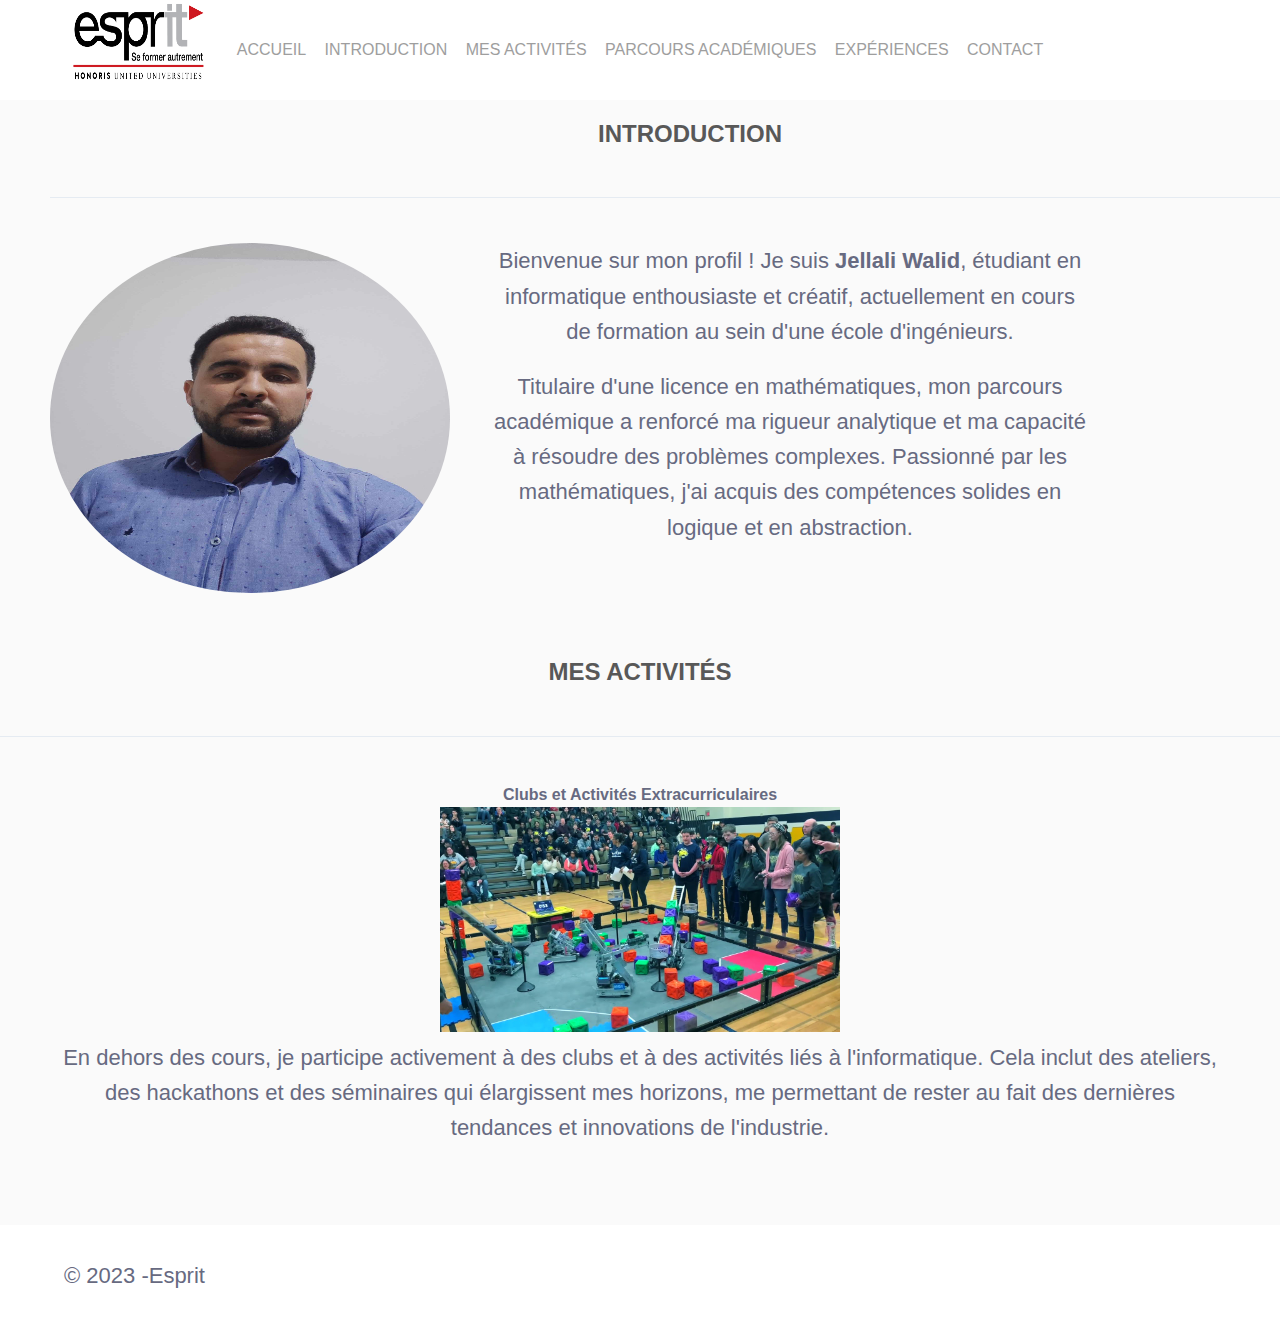
<file: index.html>
<!DOCTYPE html>
<html lang="en">
<head>
	<title>Walid Jellali</title>
	<link rel="stylesheet" href="css/main.css">
	<link rel="stylesheet" href="css/style.css">
</head>
<body>

<!-- SECTION: Splashscreen -->
<div class="splashscreen">
	<div class="preloader">
		<span class="preloader__text">Loading</span>
	</div>
</div>
<!-- END SECTION: Splashscreen -->

<!-- SECTION: Intro -->
<header class="header">
	<!-- SECTION: Navigation -->
	<div id="top" class="navigation">
		<div class="navigation__wrapper wrapper--large">
			<a class="navigation__logo logo" href="index.html">
				<img height="100px" width="150px" alt="logo esprit" src="img/logo.png"/>
			</a>
			<nav class="navigation__container">
				<ul class="navigation__list">
					<li><a href="index.html">Accueil</a></li>

					<li><a href="#intro">introduction</a></li>
					<li><a href="#work">Mes activités</a></li>
					<li><a href="parcours.html">Parcours académiques</a></li>
					<li><a href="portfolio.html">Expériences</a></li>
					<li><a href="contact.html">Contact</a></li>

				</ul>
			</nav>


		</div>
	</div>
	<!-- END SECTION: Navigation -->
</header>
<!-- END SECTION: Intro -->
<main role="main">
	<!-- SECTION: About -->

	<section id="intro" class="intro">
		<div class="section-heading text-center">
			<h2 class="work__heading title">Introduction</h2>
		</div>

		<img src="img/walid.jpg" alt="Walid Jellali" class="profile-image">

		<div class="introduction-text">

			<p class="fa-align-justify">
				Bienvenue sur mon profil ! Je suis <strong>Jellali Walid</strong>, étudiant en informatique enthousiaste et créatif, actuellement en cours de formation au sein d'une école d'ingénieurs.
			</p>
			<p>
				Titulaire d'une licence en mathématiques, mon parcours académique a renforcé ma rigueur analytique et ma capacité à résoudre des problèmes complexes. Passionné par les mathématiques, j'ai acquis des compétences solides en logique et en abstraction.
			</p>


		</div>
	</section>

	<div class="clear"></div>
	<!-- closes introduction -->



	<!-- END SECTION: About -->


	<!-- SECTION: Work -->
	<section id="work" class="work">
		<div class="section-heading text-center">
			<h2 class="work__heading title">Mes activités</h2>
		</div>
		<div class="text-center container">
			<strong>Clubs et Activités Extracurriculaires</strong>
			<div><img width="400px" src="img/club.jpg" alt="mes activités"></div>
			<p>
				En dehors des cours, je participe activement à des clubs et à des activités liés à l'informatique. Cela inclut des ateliers, des hackathons et des séminaires qui élargissent mes horizons, me permettant de rester au fait des dernières tendances et innovations de l'industrie.
			</p>
		</div>

	</section>
	<!-- END SECTION: Work -->

	<!-- END SECTION: Contact -->
</main>
<!-- SECTION: Footer -->
<footer class="footer">
	<div class="footer__wrapper wrapper--large">
		<p class="footer__copyright no-margin">&copy; 2023 -Esprit</p>

	</div>
</footer>
<!-- END SECTION: Footer -->

<script src="https://ajax.googleapis.com/ajax/libs/jquery/2.2.4/jquery.min.js"></script>
<!--<script src="js/functions-min.js"></script>-->
<script src="js/global.js"></script>

</body>
</html>
</file>
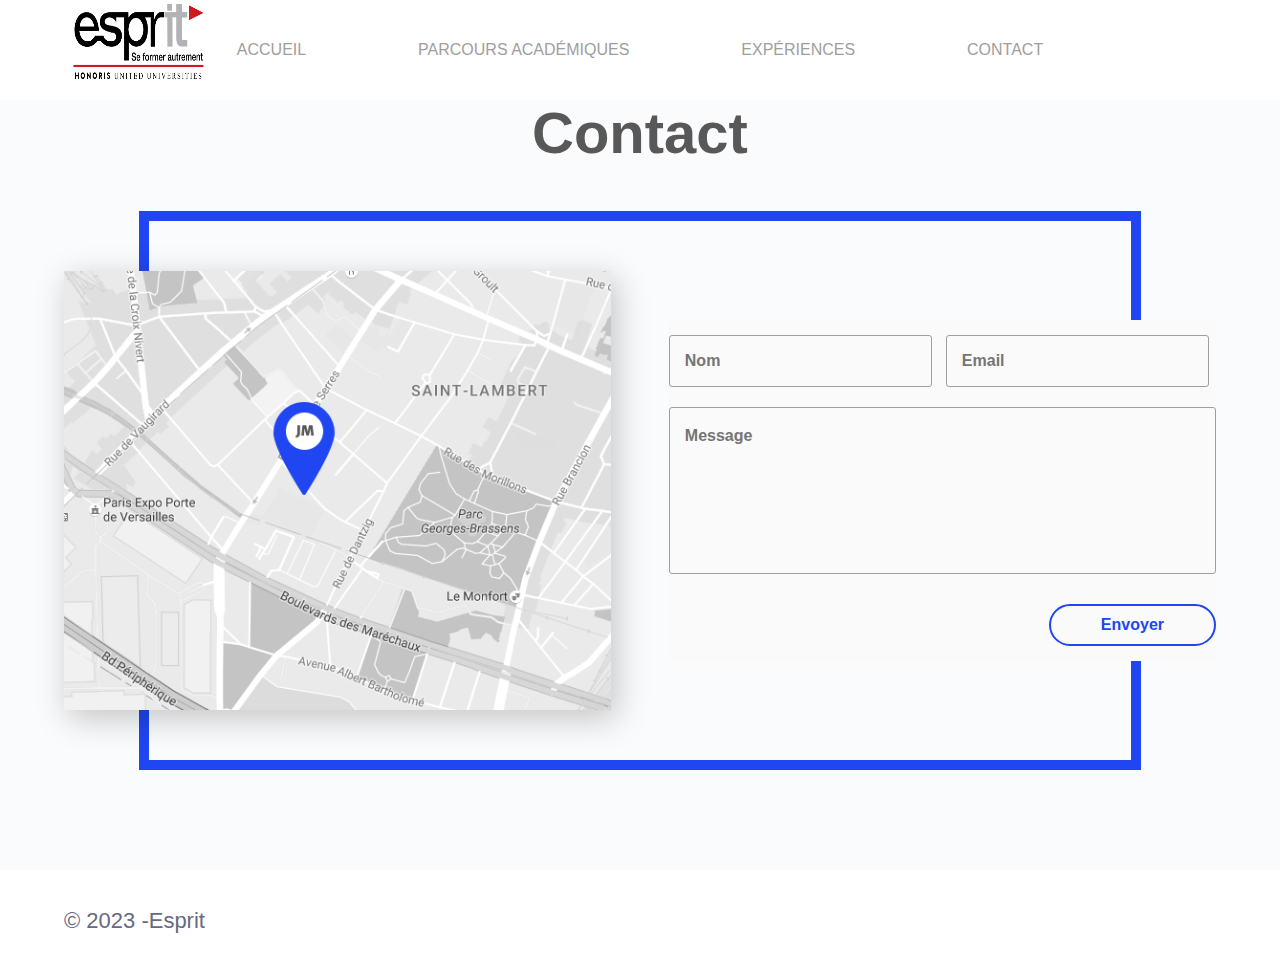
<file: contact.html>
<!DOCTYPE html>
<html lang="en">
<head>
    <title>Personal</title>
    <link rel="stylesheet" href="css/main.css">
    <link rel="stylesheet" href="css/style.css">
</head>
<body>

<!-- SECTION: Splashscreen -->
<div class="splashscreen">
    <div class="preloader">
        <span class="preloader__text">Loading</span>
    </div>
</div>
<!-- END SECTION: Splashscreen -->

<!-- SECTION: Intro -->
<header class="header">
    <!-- SECTION: Navigation -->
    <div id="top" class="navigation">
        <div class="navigation__wrapper wrapper--large">
            <a class="navigation__logo logo" href="index.html">
                <img height="100px" width="150px" alt="logo esprit" src="img/logo.png"/>
            </a>
            <nav class="navigation__container">
                <ul class="navigation__list">
                    <li><a href="index.html">Accueil</a></li>
                    <li><a href="parcours.html">Parcours académiques</a></li>
                    <li><a href="portfolio.html">Expériences</a></li>
                    <li><a href="contact.html">Contact</a></li>
                </ul>
            </nav>


        </div>
    </div>
    <!-- END SECTION: Navigation -->
</header>
<!-- END SECTION: Intro -->
<main role="main">
    <!-- END SECTION: Work -->

    <!-- SECTION: Contact -->
    <section id="contact" class="contact">
        <h2 class="contact__heading title">Contact</h2>
        <div class="contact__wrapper wrapper--large">
            <div class="contact__visual">
                <img src="img/contact-visual.png" >
            </div>
            <!-- Simple form setup: formspree.io -->
            <form class="contact__form" onsubmit="return validateFormContact()">
                <input id="name" class="contact__form-el contact__form-el--name" type="text" placeholder="Nom" spellcheck="false">
                <span id="nameError" class="error"></span>
                <input id="email" class="contact__form-el contact__form-el--email" type="email" placeholder="Email" spellcheck="false">
                <span id="emailError" class="error"></span>
                <textarea id="message" class="contact__form-el contact__form-el--message" placeholder="Message"></textarea>
                <span id="messageError" class="error"></span>
                <input class="contact__form-el contact__form-el--submit" type="submit" value="Envoyer">
            </form>
        </div>
    </section>
    <!-- END SECTION: Contact -->
</main>
<!-- SECTION: Footer -->
<footer class="footer">
    <div class="footer__wrapper wrapper--large">
        <p class="footer__copyright no-margin">&copy; 2023 -Esprit</p>

    </div>
</footer>
<!-- END SECTION: Footer -->

<script src="https://ajax.googleapis.com/ajax/libs/jquery/2.2.4/jquery.min.js"></script>
<!--<script src="js/functions-min.js"></script>-->
<script src="js/global.js"></script>

</body>
</html>
</file>
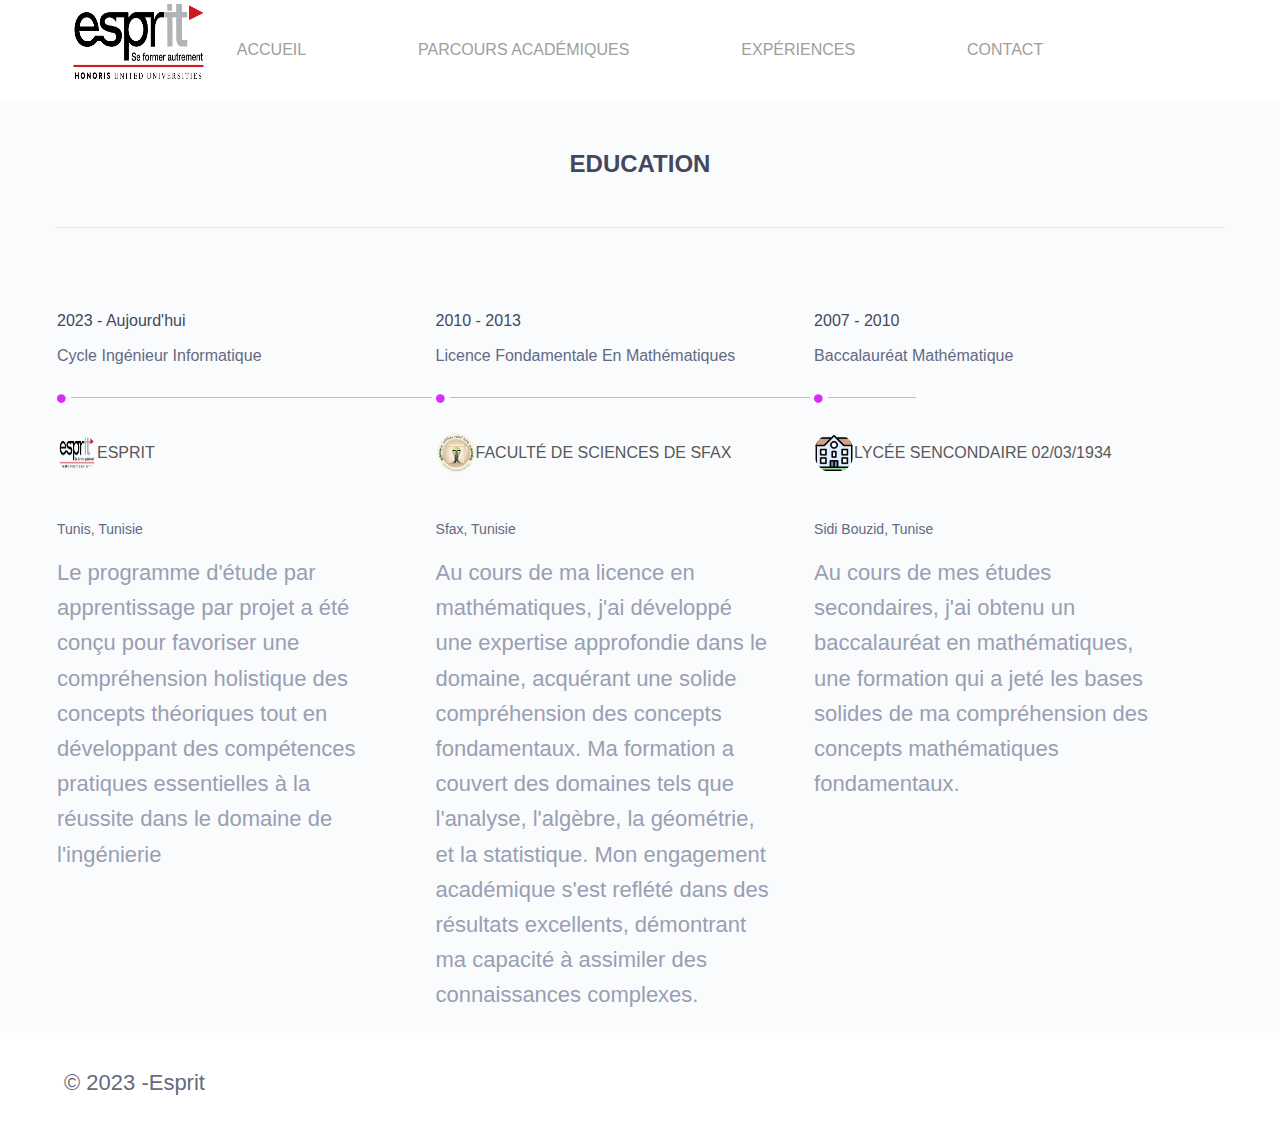
<file: parcours.html>
<!DOCTYPE html>
<html lang="en">
<head>
    <title>Personal</title>
    <link rel="stylesheet" href="css/main.css">
    <link rel="stylesheet" href="css/style.css">
    <link rel="stylesheet" href="css/font-awesome.min.css">
</head>
<body>

<!-- SECTION: Splashscreen -->
<div class="splashscreen">
    <div class="preloader">
        <span class="preloader__text">Loading</span>
    </div>
</div>
<!-- END SECTION: Splashscreen -->

<!-- SECTION: Intro -->
<header class="header">
    <!-- SECTION: Navigation -->
    <div id="top" class="navigation">
        <div class="navigation__wrapper wrapper--large">
            <a class="navigation__logo logo" href="index.html">
                <img height="100px" width="150px" alt="logo esprit" src="img/logo.png"/>
            </a>
            <nav class="navigation__container">
                <ul class="navigation__list">
                    <li><a href="index.html">Accueil</a></li>
                    <li><a href="parcours.html">Parcours académiques</a></li>
                    <li><a href="portfolio.html">Expériences</a></li>
                    <li><a href="contact.html">Contact</a></li>
                </ul>
            </nav>


        </div>
    </div>
    <!-- END SECTION: Navigation -->
</header>
<!-- END SECTION: Intro -->
<main role="main">
    <section id="education" class="education">

        <div class="container">
            <div class="section-heading text-center skill-content">
                <h2>education</h2>
            </div>
            <div class="education-horizontal-timeline">
                <div class="row">

                    <div class="col-sm-4">
                        <div class="single-horizontal-timeline">
                            <div class="experience-time">
                                <h2>2023 - Aujourd'hui</h2>
                                <h3>Cycle ingénieur informatique</h3>
                            </div><!--/.experience-time-->
                            <div class="timeline-horizontal-border">
                                <i class="fa fa-circle" aria-hidden="true"></i>
                                <span class="single-timeline-horizontal"></span>
                            </div>
                            <div class="timeline">
                                <div class="timeline-content">
                                    <h4 class="title title-with-icon">
                                        <img src="img/logo.png" class="ecole-icon"> Esprit
                                    </h4>
                                    <h5>Tunis, Tunisie</h5>
                                    <p class="description">
                                        Le programme d'étude par apprentissage par projet a été conçu pour favoriser une compréhension holistique des concepts théoriques tout en développant des compétences pratiques essentielles à la réussite dans le domaine de l'ingénierie
                                    </p>
                                </div><!--/.timeline-content-->
                            </div><!--/.timeline-->
                        </div>
                    </div>


                    <div class="col-sm-4">
                        <div class="single-horizontal-timeline">
                            <div class="experience-time">
                                <h2>2010 - 2013</h2>
                                <h3>Licence Fondamentale en mathématiques</h3>
                            </div><!--/.experience-time-->
                            <div class="timeline-horizontal-border">
                                <i class="fa fa-circle" aria-hidden="true"></i>
                                <span class="single-timeline-horizontal"></span>
                            </div>
                            <div class="timeline">
                                <div class="timeline-content">
                                    <h4 class="title title-with-icon">
                                        <img src="img/fss.png" class="ecole-icon"> Faculté de sciences de Sfax
                                    </h4>
                                    <h5>Sfax, Tunisie</h5>
                                    <p class="description">
                                        Au cours de ma licence en mathématiques, j'ai développé une expertise approfondie dans le domaine, acquérant une solide compréhension des concepts fondamentaux. Ma formation a couvert des domaines tels que l'analyse, l'algèbre, la géométrie, et la statistique. Mon engagement académique s'est reflété dans des résultats excellents, démontrant ma capacité à assimiler des connaissances complexes.
                                    </p>
                                </div><!--/.timeline-content-->
                            </div><!--/.timeline-->
                        </div>
                    </div>

                    <div class="col-sm-4">
                        <div class="single-horizontal-timeline">
                            <div class="experience-time">
                                <h2>2007 - 2010</h2>
                                <h3>Baccalauréat mathématique</h3>
                            </div><!--/.experience-time-->
                            <div class="timeline-horizontal-border">
                                <i class="fa fa-circle" aria-hidden="true"></i>
                                <span class="single-timeline-horizontal spacial-horizontal-line
									"></span>
                            </div>
                            <div class="timeline">
                                <div class="timeline-content">
                                    <h4 class="title title-with-icon">
                                        <img src="img/lycee.png" class="ecole-icon"> Lycée sencondaire 02/03/1934
                                    </h4>
                                    <h5>Sidi Bouzid, Tunise</h5>
                                    <p class="description">
                                        Au cours de mes études secondaires, j'ai obtenu un baccalauréat en mathématiques, une formation qui a jeté les bases solides de ma compréhension des concepts mathématiques fondamentaux.
                                    </p>
                                </div><!--/.timeline-content-->
                            </div><!--/.timeline-->
                        </div>
                    </div>
                </div>
            </div>
        </div>

    </section><!--/.education-->
    <!--education end -->
</main>
<!-- SECTION: Footer -->
<footer class="footer">
    <div class="footer__wrapper wrapper--large">
        <p class="footer__copyright no-margin">&copy; 2023 -Esprit</p>

    </div>
</footer>
<!-- END SECTION: Footer -->

<script src="https://ajax.googleapis.com/ajax/libs/jquery/2.2.4/jquery.min.js"></script>
<!--<script src="js/functions-min.js"></script>-->
<script src="js/global.js"></script>

</body>
</html>
</file>
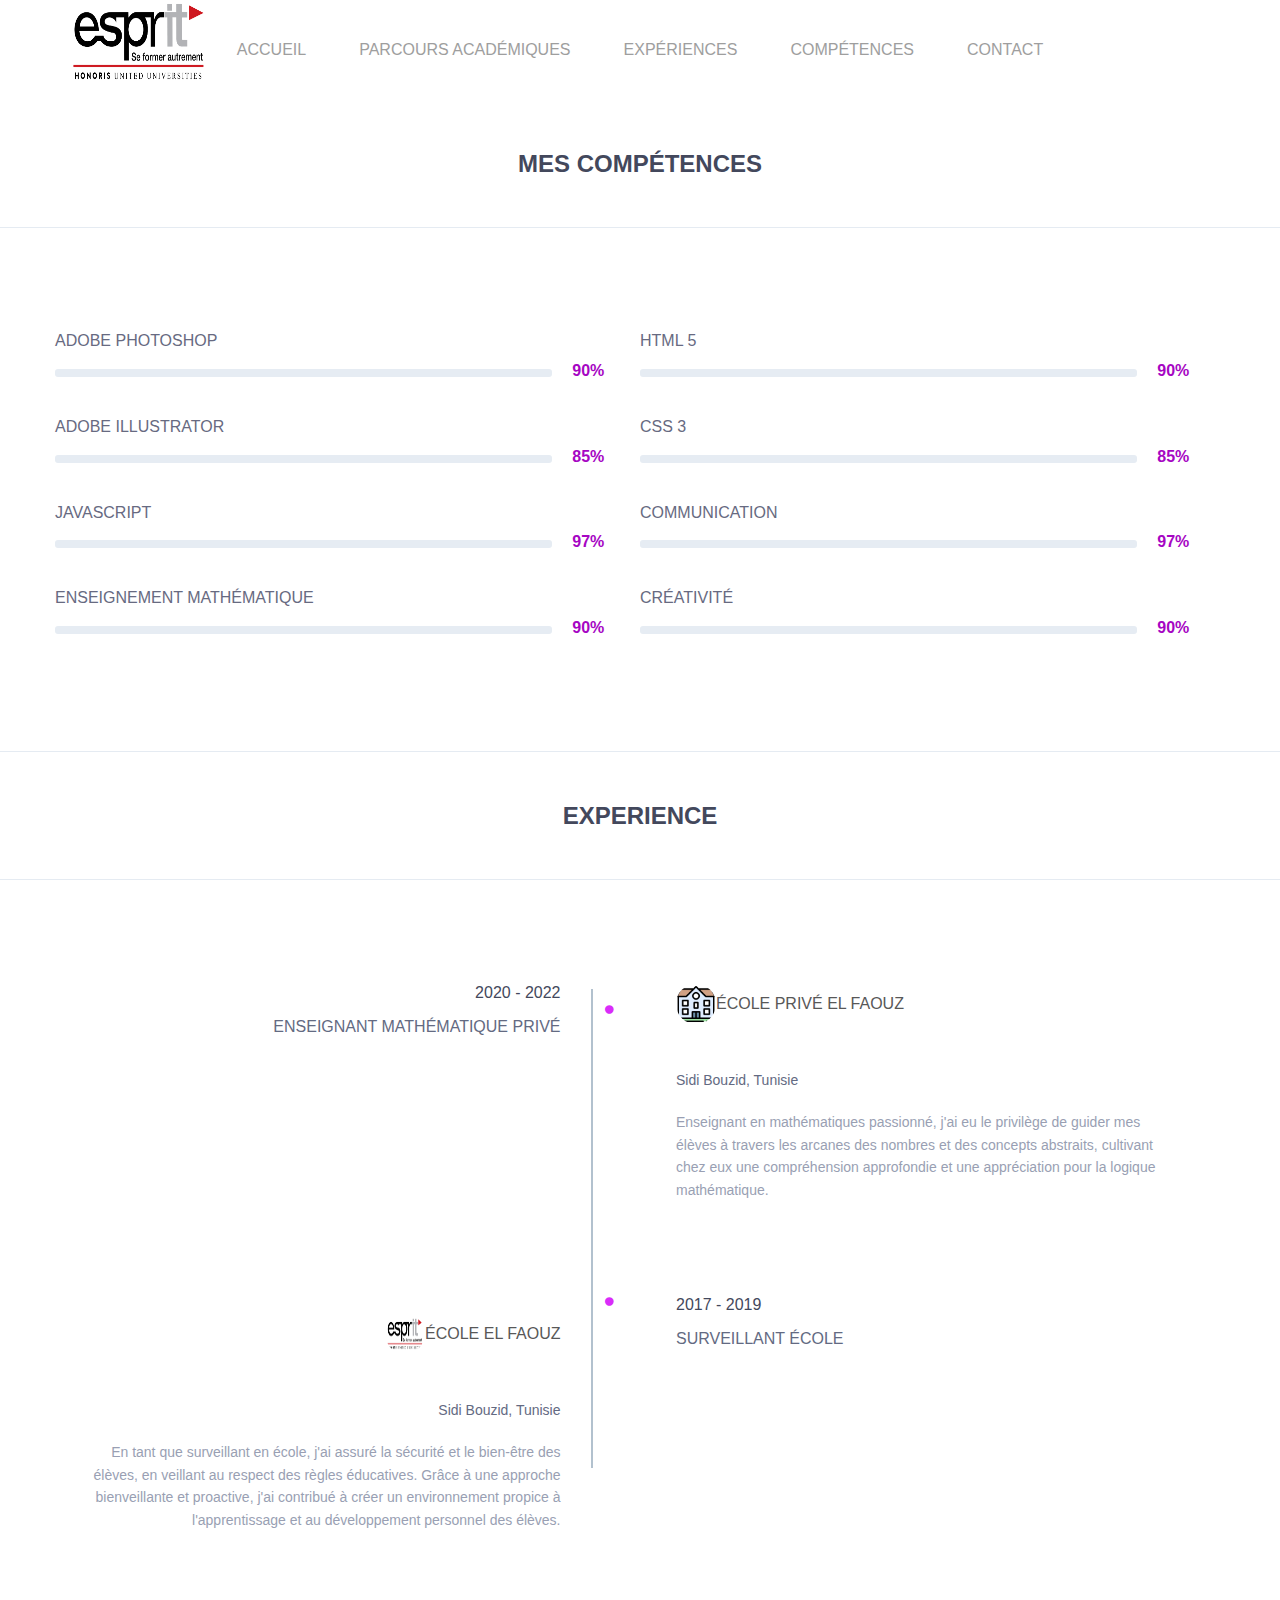
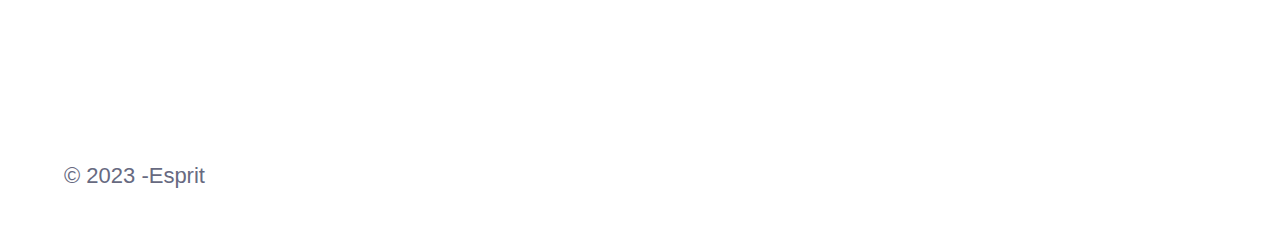
<file: portfolio.html>
<!DOCTYPE html>
<html lang="en">
<head>
    <title>Personal</title>
    <link rel="stylesheet" href="css/main.css">
    <link rel="stylesheet" href="css/style.css">
    <link rel="stylesheet" href="css/font-awesome.min.css">
</head>
<body>

<!-- SECTION: Splashscreen -->
<div class="splashscreen">
    <div class="preloader">
        <span class="preloader__text">Loading</span>
    </div>
</div>
<!-- END SECTION: Splashscreen -->

<!-- SECTION: Intro -->
<header class="header">
    <!-- SECTION: Navigation -->
    <div id="top" class="navigation">
        <div class="navigation__wrapper wrapper--large">
            <a class="navigation__logo logo" href="index.html">
                <img height="100px" width="150px" alt="logo esprit" src="img/logo.png"/>
            </a>
            <nav class="navigation__container">
                <ul class="navigation__list">
                    <li><a href="index.html">Accueil</a></li>
                    <li><a href="parcours.html">Parcours académiques</a></li>
                    <li><a href="#experience">Expériences</a></li>
                    <li><a href="#skills">Compétences</a></li>

                    <li><a href="contact.html">Contact</a></li>
                </ul>
            </nav>


        </div>
    </div>
    <!-- END SECTION: Navigation -->
</header>
<!-- END SECTION: Intro -->
<main role="main">
    <!--skills start -->
    <section id="skills" class="skills">
        <div class="skill-content">
            <div class="section-heading text-center">
                <h2>Mes compétences</h2>
            </div>
            <div class="container">

                <div class="row">
                    <div class="col-md-6">
                        <div class="single-skill-content">
                            <div class="barWrapper">
                                <span class="progressText">adobe photoshop</span>
                                <div class="single-progress-txt">
                                    <div class="progress ">
                                        <div class="progress-bar" role="progressbar" aria-valuenow="90" aria-valuemin="10" aria-valuemax="100" style="">

                                        </div>
                                    </div>
                                    <h3>90%</h3>
                                </div>
                            </div><!-- /.barWrapper -->
                            <div class="barWrapper">
                                <span class="progressText">adobe illustrator</span>
                                <div class="single-progress-txt">
                                    <div class="progress ">
                                        <div class="progress-bar" role="progressbar" aria-valuenow="85" aria-valuemin="10" aria-valuemax="100" style="">

                                        </div>
                                    </div>
                                    <h3>85%</h3>
                                </div>
                            </div><!-- /.barWrapper -->
                            <div class="barWrapper">
                                <span class="progressText">Javascript</span>
                                <div class="single-progress-txt">
                                    <div class="progress ">
                                        <div class="progress-bar" role="progressbar" aria-valuenow="97" aria-valuemin="10" aria-valuemax="100" style="">

                                        </div>
                                    </div>
                                    <h3>97%</h3>
                                </div>
                            </div><!-- /.barWrapper -->
                            <div class="barWrapper">
                                <span class="progressText">Enseignement mathématique</span>
                                <div class="single-progress-txt">
                                    <div class="progress ">
                                        <div class="progress-bar" role="progressbar" aria-valuenow="90" aria-valuemin="10" aria-valuemax="100" style="">

                                        </div>
                                    </div>
                                    <h3>90%</h3>
                                </div>
                            </div><!-- /.barWrapper -->
                        </div>
                    </div>
                    <div class="col-md-6">
                        <div class="single-skill-content">
                            <div class="barWrapper">
                                <span class="progressText">html 5</span>
                                <div class="single-progress-txt">
                                    <div class="progress ">
                                        <div class="progress-bar" role="progressbar" aria-valuenow="90" aria-valuemin="10" aria-valuemax="100" style="">

                                        </div>
                                    </div>
                                    <h3>90%</h3>
                                </div>
                            </div><!-- /.barWrapper -->
                            <div class="barWrapper">
                                <span class="progressText">css 3</span>
                                <div class="single-progress-txt">
                                    <div class="progress ">
                                        <div class="progress-bar" role="progressbar" aria-valuenow="85" aria-valuemin="10" aria-valuemax="100" style="">

                                        </div>
                                    </div>
                                    <h3>85%</h3>
                                </div>
                            </div><!-- /.barWrapper -->
                            <div class="barWrapper">
                                <span class="progressText">communication</span>
                                <div class="single-progress-txt">
                                    <div class="progress ">
                                        <div class="progress-bar" role="progressbar" aria-valuenow="97" aria-valuemin="10" aria-valuemax="100" style="">

                                        </div>
                                    </div>
                                    <h3>97%</h3>
                                </div>
                            </div><!-- /.barWrapper -->
                            <div class="barWrapper">
                                <span class="progressText"> créativité</span>
                                <div class="single-progress-txt">
                                    <div class="progress ">
                                        <div class="progress-bar" role="progressbar" aria-valuenow="90" aria-valuemin="10" aria-valuemax="100" style="">

                                        </div>
                                    </div>
                                    <h3>90%</h3>
                                </div>
                            </div><!-- /.barWrapper -->
                        </div>
                    </div>
                </div><!-- /.row -->
            </div>	<!-- /.container -->
        </div><!-- /.skill-content-->

    </section><!--/.skills-->
    <!--skills end -->

    <!--experience start -->
    <section id="experience" class="experience">
        <div class="section-heading text-center">
            <h2>experience</h2>
        </div>
        <div class="container">
            <div class="experience-content">
                <div class="main-timeline">
                    <ul>
                        <li>
                            <div class="single-timeline-box fix">
                                <div class="row">
                                    <div class="col-md-5">
                                        <div class="experience-time text-right">
                                            <h2>2020 - 2022</h2>
                                            <h3>Enseignant mathématique privé</h3>
                                        </div><!--/.experience-time-->
                                    </div><!--/.col-->
                                    <div class="col-md-offset-1 col-md-5">
                                        <div class="timeline">
                                            <div class="timeline-content">
                                                <h4 class="title title-with-icon">
                                                    <span><i class="fa fa-circle" aria-hidden="true"></i></span>
                                                    <img src="img/lycee.png" class="ecole-icon"> école privé El Faouz
                                                </h4>
                                                <h5>Sidi Bouzid, Tunisie</h5>
                                                <p class="description">
                                                    Enseignant en mathématiques passionné, j'ai eu le privilège de guider mes élèves à travers les arcanes des nombres et des concepts abstraits, cultivant chez eux une compréhension approfondie et une appréciation pour la logique mathématique.
                                                </p>
                                            </div><!--/.timeline-content-->
                                        </div><!--/.timeline-->
                                    </div><!--/.col-->
                                </div>
                            </div><!--/.single-timeline-box-->
                        </li>



                        <li>
                            <div class="single-timeline-box fix">
                                <div class="row">
                                    <div class="col-md-5">
                                        <div class="timeline">
                                            <div class="timeline-content text-right">
                                                <div class="w-100 float-right">
                                                    <h4 class="title title-with-icon float-right">
                                                        <img src="img/logo.png" class="ecole-icon"> école El Faouz
                                                    </h4>
                                                </div>

                                                <h5>Sidi Bouzid, Tunisie</h5>
                                                <p class="description">
                                                    En tant que surveillant en école, j'ai assuré la sécurité et le bien-être des élèves, en veillant au respect des règles éducatives. Grâce à une approche bienveillante et proactive, j'ai contribué à créer un environnement propice à l'apprentissage et au développement personnel des élèves.
                                                </p>
                                            </div><!--/.timeline-content-->
                                        </div><!--/.timeline-->
                                    </div><!--/.col-->
                                    <div class="col-md-offset-1 col-md-5 experience-time-main">
                                        <div class="experience-time">
                                            <h2>
                                                <span><i class="fa fa-circle" aria-hidden="true"></i></span>
                                                2017 - 2019
                                            </h2>
                                            <h3>Surveillant école</h3>
                                        </div><!--/.experience-time-->
                                    </div><!--/.col-->
                                </div>
                            </div><!--/.single-timeline-box-->
                        </li>

                    </ul>
                </div><!--.main-timeline-->
            </div><!--.experience-content-->
        </div>

    </section><!--/.experience-->
    <!--experience end -->
</main>
<!-- SECTION: Footer -->
<footer class="footer">
    <div class="footer__wrapper wrapper--large">
        <p class="footer__copyright no-margin">&copy; 2023 -Esprit</p>

    </div>
</footer>
<!-- END SECTION: Footer -->

<script src="https://ajax.googleapis.com/ajax/libs/jquery/2.2.4/jquery.min.js"></script>
<!--<script src="js/functions-min.js"></script>-->
<script src="js/global.js"></script>

</body>
</html>
</file>
<file: css/style.css>
.navigation__container {
    width: 70%;
}

.intro {
    width: 100%;
    padding: 120px 50px 60px 50px;
    background-color: #fafafa;
    display: inline-block;
}
.work {
    padding-top: 5px;
}



.profile-image {
    max-width: 400px;
    height: 350px;
    width: 400px;
    float: left;
    border-radius: 50%;
}

.ecole-icon {
    width: 40px;
    height: 40px;
    border-radius: 50%;
}

.justify-text {
    justify-content: center;
}


.introduction-text {
    float: left;
    max-width: 600px;
    position: relative;
    margin-left: 40px;
    text-align: center;

}

p {
    font-size: 22px;
}

.h3 {
    text-align: center;
}

.h3 a:active {
    text-decoration: none;
}

/*contact*/
    .contact {
        background: #f9fbfd;
        padding: 100px 0 100px;
    }
.single-contact-box {padding-top: 100px;}
.contact-form  .form-group {
    margin-bottom: 20px;

}
.contact-form .form-control {
    padding: 25px;
    font-size: 14px;
    border: 1px solid #fff;
    border-radius: 0px;
    box-shadow: none;
    outline: 0!important;
    background: #fff;
    color: #636a82;
    resize: none;
}

/*--contct button--*/
.contact-form .single-contact-btn {
    display:flex;
    align-items:center;
    justify-content:center;
    height:50px;
    text-transform:capitalize;
    margin-top: 3px;
    background: #b636ff;
    border: 1px solid #b636ff;
    cursor:pointer;
    box-shadow: 0 5px 20px rgba(0,0,0,.2);
    -webkit-transition: .5s;
    -moz-transition:.5s;
    -ms-transition:.5s;
    -o-transition:.5s;
    transition: .5s;
}
.contact-form .single-contact-btn .contact-btn ,
.contact-form .single-contact-btn .contact-btn:focus {
    margin-top:0px;
    outline: 0 !important;
    border:0;
    color: #fff;
    border-radius: 0px;
    font-size:14px;
    -webkit-transition: .5s;
    -moz-transition:.5s;
    -ms-transition:.5s;
    -o-transition:.5s;
    transition: .5s;

}
.single-contact-btn:hover{
    background: #9f00ff;
    border: 1px solid #9f00ff;
    box-shadow: 0 5px 20px rgba(0,0,0,.2);
}

/*--contct button--*/

/* contact-adress */
.contact-add-head h3 {
    font-size:  24px;
    color:  #3c4258;
}
.contact-add-head p {
    font-size:  16px;
    text-transform: capitalize;
    color:  #636a82;
    font-weight:  300;
    margin-top:  6px;
}
/* contact-adress */

/*.contact-add-info */
.contact-add-info { margin: 42px 0 52px;}
.single-contact-add-info h3 {
    color:  #636a82;
    font-weight:  500;
}
.single-contact-add-info p {
    color:  #999fb3;
    font-size:  16px;
    margin-top:  18px;
}
.single-contact-add-info {
    margin-bottom:  26px;
}
/*.contact-add-info */



/*-------------------------------------
        5.  Education
--------------------------------------*/

.education {
    background:  #f9fbfd;

}
.education-horizontal-timeline {
    /*padding: 80px 0;*/
}

/*.education-horizontal-timeline*/
.education-horizontal-timeline .col-sm-4 {padding:0 2px;}

.single-horizontal-timeline .experience-time h3{text-transform: capitalize;}
.single-horizontal-timeline .experience-time h3 span{text-transform:lowercase;}
.single-horizontal-timeline .timeline-content h5 {margin: 15px 0;}
.single-horizontal-timeline p {color: #999fb3;max-width: 335px;}

/*.timeline-horizontal-border*/
.timeline-horizontal-border {
    display:  flex;
    align-items: center;
    padding: 26px 0 30px;
}
.timeline-horizontal-border i {
    font-size:  10px;
    color: #d92cf9;
    margin-right:  5px;
}
span.single-timeline-horizontal {
    display:  inline-block;
    background: #b2c1ce;
    height:  1px;
    width: 380px;
}
span.single-timeline-horizontal.spacial-horizontal-line {width: 88px;}
/*.timeline-horizontal-border*/

/*.education-horizontal-timeline*/

/*-------------------------------------
        7. Experience
-------------------------------------*/
.experience {
    padding: 50px 0 100px;
    border-top: 1px solid #e5ebf2;
}
.experience-content {padding-top: 100px;}
.single-timeline-box {margin-bottom: 75px;}

/*experience-time*/
.experience-time {
    position: relative;
}
.experience-time h2 {
    font-weight: 400;
}
.experience-time h3 {
    font-size: 16px;
    font-weight: 300;
    color: #636a82;
    margin-top: 14px;
    text-transform: uppercase;
}
/*experience-time*/

/*main-timeline*/
.main-timeline{
    position: relative;
}
.main-timeline:before{
    content: "";
    width: 2px;
    height: 84%;
    background: #b2c1ce;
    position: absolute;
    top: 1.5%;
    left: 45.8%;
    z-index: -1;
}
.main-timeline .timeline{
    position: relative;
}

.timeline-content span>i, .experience-time span>i {
    color: #d92cf9;
    position: absolute;
    font-size: 10px;
    left: -14.5%;
    z-index: 1;
}
.timeline-content h4.title {
    font-size: 16px;
    font-weight: 400;
    text-align: center;
    text-transform: uppercase;
}

.title-with-icon {
    display: flex;
    align-items: center;
}

.float-right {
    float: right;
}

.w-100 {
    width: 100%;
}

.timeline-content h5 {
    color: #636a82;
    font-size: 14px;
    font-weight: 300;
    margin: 18px 0 20px;
}
.main-timeline .description {
    font-size: 14px;
    color: #999fb3;
}
.main-timeline .timeline-content.right{
    float: right;
    text-align: left;
}
.timeline-single-before:before {
    content: '';
    top: 57px;
    left: -3px;
    position: absolute;
    width: 100%;
    height:400px;
    border-left:15px solid #fff;
}

.experience-time-responsive{display: none;}
body {
    font-family: 'Poppins', sans-serif;
    font-size: 16px;
    color: #676a81;
    background: #fff;
    max-width: 1920px;
    margin: 0 auto;
    overflow-x: hidden;
}
.container {
    padding-right: 15px;
    padding-left: 15px;
    margin-right: auto;
    margin-left: auto;
    width: 1170px;
}

.col-sm-4 {
    width: 33%;
}
.row {
    display: inline-flex;
    width: inherit;
}
.section-heading h2 {
    font-size: 24px;
    font-weight: 600;
    text-transform: uppercase;
    padding-bottom: 50px;
    border-bottom: 1px solid #e5ebf2;
}
.text-center {
    text-align: center;
}
h1,h2,h3,h4,h5,h6 {
    margin: 0;
    color:#43485c;
    font-size: 16px;
    font-family: 'Poppins', sans-serif;
    text-transform: capitalize;
}
.text-right {
    text-align: right;
}
.col-md-6 {
    width: 50%;
}
.experience .col-md-5 {
    width: 41.66666667%;
    position: relative;
    min-height: 1px;
    /*padding-right: 15px;*/
    padding-left: 18px;
}
.col-md-offset-1 {
    margin-left: 8.33333333%;
}
.navigation {
    position: fixed;
    background: #ffffff;
}

/*-------------------------------------
        7.  Skills
--------------------------------------*/
.skills {

}
.skill-content{margin: auto; padding: 150px 0 80px;}
.single-skill-content{padding-top: 100px;}
.section-heading h2 {
    font-size: 24px;
    font-weight: 600;
    text-transform: uppercase;
    padding-bottom: 50px;
    border-bottom: 1px solid #e5ebf2;
}
.single-progress-txt {
    display: flex;
}
.single-progress-txt h3 {
    width: 10%;
    color: #a606c3;
    position: relative;
    top: 6px;
    left: 20px;
}
.barWrapper {
    font-weight: 400;
    font-size: 16px;
    text-transform: uppercase;
}
.progress {
    border-radius:3px;
    overflow: visible;
    background: #e6ecf3;
    height:8px;
    margin-top: 15px;
    width: 85%;
    margin-bottom: 37px;
}
.progress-bar {
    background: #b636ff;
    border-radius: 3px;
    -webkit-transition: width 1.5s ease-in-out;
    -ms-transition: width 1.5s ease-in-out;
    -moz-transition: width 1.5s ease-in-out;
    -o-transition: width 1.5s ease-in-out;
    transition: width 1.5s ease-in-out;
}
.tooltip{
    position:relative;
    float:right;
}
.tooltip > .tooltip-inner {
    background-color: transparent;
    padding: 1px 5px;
    color: #b636ff;
    font-weight: 500;
    font-size: 12px;
    border-radius: 0;
}
.popOver + .tooltip > .tooltip-arrow {
    border-left: 6px solid transparent;
    border-right: 6px solid transparent;
    border-top: 6px solid #fff;
    bottom: -1px;
    transform: translateX(-50%);
    margin-left: 0;
}

.error {
    color: red;
}
/*end skills*/
</file>
<file: css/main.css>
/*! normalize.css v3.0.2 | MIT License | git.io/normalize */@import 'https://fonts.googleapis.com/css?family=Allura|Merriweather+Sans:400,700,800';html{font-family:sans-serif;-ms-text-size-adjust:100%;-webkit-text-size-adjust:100%}body{margin:0}article,aside,details,figcaption,figure,footer,header,hgroup,main,menu,nav,section,summary{display:block}audio,canvas,progress,video{display:inline-block;vertical-align:baseline}audio:not([controls]){display:none;height:0}[hidden],template{display:none}a{background-color:transparent}a:active,a:hover{outline:0}abbr[title]{border-bottom:1px dotted}b,strong{font-weight:bold}dfn{font-style:italic}h1{font-size:2em;margin:0.67em 0}mark{background:#ff0;color:#000}small{font-size:80%}sub,sup{font-size:75%;line-height:0;position:relative;vertical-align:baseline}sup{top:-0.5em}sub{bottom:-0.25em}img{border:0}svg:not(:root){overflow:hidden}figure{margin:1em 40px}hr{box-sizing:content-box;height:0}pre{overflow:auto}code,kbd,pre,samp{font-family:monospace, monospace;font-size:1em}button,input,optgroup,select,textarea{color:inherit;font:inherit;margin:0}button{overflow:visible}button,select{text-transform:none}button,html input[type="button"],input[type="reset"],input[type="submit"]{-webkit-appearance:button;cursor:pointer}button[disabled],html input[disabled]{cursor:default}button::-moz-focus-inner,input::-moz-focus-inner{border:0;padding:0}input{line-height:normal}input[type="checkbox"],input[type="radio"]{box-sizing:border-box;padding:0}input[type="number"]::-webkit-inner-spin-button,input[type="number"]::-webkit-outer-spin-button{height:auto}input[type="search"]{-webkit-appearance:textfield;box-sizing:content-box}input[type="search"]::-webkit-search-cancel-button,input[type="search"]::-webkit-search-decoration{-webkit-appearance:none}fieldset{border:1px solid #c0c0c0;margin:0 2px;padding:0.35em 0.625em 0.75em}legend{border:0;padding:0}textarea{overflow:auto}optgroup{font-weight:bold}table{border-collapse:collapse;border-spacing:0}td,th{padding:0}body{background-color:#fff;font-size:14px;line-height:1.6;font-family:"Merriweather Sans",sans-serif;color:#9e9e9e;-webkit-font-smoothing:antialiased;-webkit-text-size-adjust:100%;overflow-x:hidden}.gigantic,.huge,.large,.bigger,.big,h1,h2,h3,h4,h5,h6{color:#222;font-weight:bold}.gigantic{font-size:110px;line-height:1.09;letter-spacing:-2px}.huge,h1{font-size:68px;line-height:1.05;letter-spacing:-1px}.large,h2{font-size:42px;line-height:1.14}.bigger,h3{font-size:26px;line-height:1.38}.big,h4{font-size:22px;line-height:1.38}.small,small{font-size:10px;line-height:1.2}p{margin:0 0 20px 0}em{font-style:italic}strong{font-weight:bold}hr{border:solid #ddd;border-width:1px 0 0;clear:both;margin:10px 0 30px;height:0}::-moz-selection{background:#FFF498}::selection{background:#FFF498}img::-moz-selection{background:transparent}img::selection{background:transparent}body{-webkit-tap-highlight-color:#FFF498}.no-margin{margin:0}.no-padding{padding:0}a{display:inline-block;color:#2046f2;text-decoration:none}ul,ol{margin:0;padding:0;list-style:none}input,textarea{outline:none}.bold{font-weight:700}.italic{font-style:italic}.wrapper,.wrapper--small,.wrapper--large{position:relative;max-width:90%;height:100%;margin:0 auto}.wrapper--small{width:980px}.wrapper--large{width:1170px}.splashscreen{position:fixed;top:0;left:0;display:-webkit-box;display:-webkit-flex;display:-ms-flexbox;display:flex;width:100%;height:100%;-webkit-box-align:center;-webkit-align-items:center;-ms-flex-align:center;align-items:center;-webkit-box-pack:center;-webkit-justify-content:center;-ms-flex-pack:center;justify-content:center;background-color:#fff;z-index:100;-webkit-transition:opacity .4s .4s;transition:opacity .4s .4s}.splashscreen--is-hidden{opacity:0}.splashscreen--is-hidden .preloader{opacity:0}.preloader{position:relative;width:200px;height:150px;-webkit-transition:opacity .4s;transition:opacity .4s}.preloader::before{content:"";position:absolute;top:0;left:0;right:45px;bottom:0;border:10px solid #2046f2;-webkit-animation:fadeInOut 1.6s linear infinite;animation:fadeInOut 1.6s linear infinite}.preloader__text{position:absolute;top:50%;right:0;-webkit-transform:translateY(-50%);transform:translateY(-50%);padding:10px 0;color:#585858;font-size:32px;font-weight:800;background-color:#fff}.logo{color:#585858;font-size:34px;font-weight:800;text-transform:uppercase}.transform-link{font-weight:700}.transform-link::after{content:"";display:block;width:100%;height:1px;background-color:#2046f2;-webkit-transition:-webkit-transform .2s ease-out;transition:-webkit-transform .2s ease-out;transition:transform .2s ease-out;transition:transform .2s ease-out, -webkit-transform .2s ease-out}.transform-link:hover::after{-webkit-transform:translateY(3px) scaleY(3);transform:translateY(3px) scaleY(3)}.button,button,input[type="submit"],input[type="reset"],input[type="button"]{display:inline-block;padding:5px 25px;color:#2046f2;font-weight:700;text-decoration:none;background-color:transparent;border-radius:25px;border:2px solid #2046f2;cursor:pointer;-webkit-transition:.2s all ease-in-out;transition:.2s all ease-in-out}.button:hover,.button:active,.button:focus,button:hover,button:active,button:focus,input[type="submit"]:hover,input[type="submit"]:active,input[type="submit"]:focus,input[type="reset"]:hover,input[type="reset"]:active,input[type="reset"]:focus,input[type="button"]:hover,input[type="button"]:active,input[type="button"]:focus{color:#6882f6;border-color:#6882f6}.blurb--framed{padding:15px 0;background-color:#fafafa}.blurb__heading{margin:0 0 15px 0;color:#585858;font-size:58px;font-weight:800}.blurb__copy{font-weight:700}.blurb__copy--tight{max-width:300px}.title{margin:0 0 45px 0;color:#585858;font-size:58px;font-weight:800;text-align:center}@-webkit-keyframes fadeInOut{0%{opacity:1}50%{opacity:.5}100%{opacity:1}}@keyframes fadeInOut{0%{opacity:1}50%{opacity:.5}100%{opacity:1}}@-webkit-keyframes scrollDown{0%{-webkit-transform:translate(-12px, 0px);transform:translate(-12px, 0px);opacity:0}75%{-webkit-transform:translate(-12px, 45px);transform:translate(-12px, 45px);opacity:1}100%{-webkit-transform:translate(-12px, 45px);transform:translate(-12px, 45px);opacity:0}}@keyframes scrollDown{0%{-webkit-transform:translate(-12px, 0px);transform:translate(-12px, 0px);opacity:0}75%{-webkit-transform:translate(-12px, 45px);transform:translate(-12px, 45px);opacity:1}100%{-webkit-transform:translate(-12px, 45px);transform:translate(-12px, 45px);opacity:0}}@-webkit-keyframes scaleUp{0%{-webkit-transform:scale(.95);transform:scale(.95)}100%{-webkit-transform:scale(1);transform:scale(1)}}@keyframes scaleUp{0%{-webkit-transform:scale(.95);transform:scale(.95)}100%{-webkit-transform:scale(1);transform:scale(1)}}.navigation{position:absolute;width:100%;height:100px;z-index:10}.navigation__wrapper{display:-webkit-box;display:-webkit-flex;display:-ms-flexbox;display:flex;-webkit-box-align:center;-webkit-align-items:center;-ms-flex-align:center;align-items:center;-webkit-box-pack:justify;-webkit-justify-content:space-between;-ms-flex-pack:justify;justify-content:space-between}.navigation__container{position:absolute;top:50%;left:50%;-webkit-transform:translate(-50%, -50%);transform:translate(-50%, -50%);width:45%}.navigation__list{display:-webkit-box;display:-webkit-flex;display:-ms-flexbox;display:flex;-webkit-box-pack:justify;-webkit-justify-content:space-between;-ms-flex-pack:justify;justify-content:space-between}.navigation__list>li a{color:#9e9e9e;text-transform:uppercase;-webkit-transition:color .2s ease-in-out;transition:color .2s ease-in-out}.navigation__list>li a:hover{color:#787878}.navigation__burger{display:none}@media (max-width: 991px){.navigation__cta{display:none}.navigation__container{position:fixed;top:0;left:0;-webkit-transform:translate(0, 0);transform:translate(0, 0);display:-webkit-box;display:-webkit-flex;display:-ms-flexbox;display:flex;width:100%;height:100%;-webkit-box-align:center;-webkit-align-items:center;-ms-flex-align:center;align-items:center;-webkit-box-pack:center;-webkit-justify-content:center;-ms-flex-pack:center;justify-content:center;background-color:#fff;opacity:0;visibility:hidden;-webkit-transition:visibility 0s .4s,opacity .4s;transition:visibility 0s .4s,opacity .4s}.navigation__container--is-open{opacity:1;visibility:visible;-webkit-transition:visibility 0s,opacity .4s;transition:visibility 0s,opacity .4s}.navigation__container--is-open .navigation__list>li:nth-child(1) a{-webkit-transition:color .2s ease-in-out,-webkit-transform .2s .4s;transition:color .2s ease-in-out,-webkit-transform .2s .4s;transition:transform .2s .4s,color .2s ease-in-out;transition:transform .2s .4s,color .2s ease-in-out,-webkit-transform .2s .4s}.navigation__container--is-open .navigation__list>li:nth-child(2) a{-webkit-transition:color .2s ease-in-out,-webkit-transform .2s .6s;transition:color .2s ease-in-out,-webkit-transform .2s .6s;transition:transform .2s .6s,color .2s ease-in-out;transition:transform .2s .6s,color .2s ease-in-out,-webkit-transform .2s .6s}.navigation__container--is-open .navigation__list>li:nth-child(3) a{-webkit-transition:color .2s ease-in-out,-webkit-transform .2s .8s;transition:color .2s ease-in-out,-webkit-transform .2s .8s;transition:transform .2s .8s,color .2s ease-in-out;transition:transform .2s .8s,color .2s ease-in-out,-webkit-transform .2s .8s}.navigation__container--is-open .navigation__list>li:nth-child(4) a{-webkit-transition:color .2s ease-in-out,-webkit-transform .2s 1s;transition:color .2s ease-in-out,-webkit-transform .2s 1s;transition:transform .2s 1s,color .2s ease-in-out;transition:transform .2s 1s,color .2s ease-in-out,-webkit-transform .2s 1s}.navigation__container--is-open .navigation__list>li a{-webkit-transform:translateY(0);transform:translateY(0)}.navigation__container--is-open .navigation__list>li a:hover{color:#c4c4c4}.navigation__list{height:250px;-webkit-box-orient:vertical;-webkit-box-direction:normal;-webkit-flex-direction:column;-ms-flex-direction:column;flex-direction:column;-webkit-box-align:center;-webkit-align-items:center;-ms-flex-align:center;-ms-grid-row-align:center;align-items:center}.navigation__list>li{overflow:hidden}.navigation__list>li a{-webkit-transform:translateY(100%);transform:translateY(100%);color:#585858;font-weight:700;-webkit-transition:-webkit-transform 0s .4s;transition:-webkit-transform 0s .4s;transition:transform 0s .4s;transition:transform 0s .4s, -webkit-transform 0s .4s}.navigation__burger{position:relative;display:-webkit-box;display:-webkit-flex;display:-ms-flexbox;display:flex;width:35px;height:27px;-webkit-box-orient:vertical;-webkit-box-direction:normal;-webkit-flex-direction:column;-ms-flex-direction:column;flex-direction:column;-webkit-box-pack:justify;-webkit-justify-content:space-between;-ms-flex-pack:justify;justify-content:space-between;cursor:pointer}.navigation__burger--is-open .navigation__burger-el{-webkit-transition:opacity .2s,-webkit-transform .4s;transition:opacity .2s,-webkit-transform .4s;transition:transform .4s,opacity .2s;transition:transform .4s,opacity .2s,-webkit-transform .4s}.navigation__burger--is-open .navigation__burger-el--top{-webkit-transform:rotate(45deg);transform:rotate(45deg)}.navigation__burger--is-open .navigation__burger-el--bottom{-webkit-transform:rotate(-45deg);transform:rotate(-45deg)}.navigation__burger--is-open .navigation__burger-el--middle{opacity:0}.navigation__burger-el{display:block;width:100%;height:3px;background-color:#585858;-webkit-transition:opacity .2s .2s,-webkit-transform .4s;transition:opacity .2s .2s,-webkit-transform .4s;transition:transform .4s,opacity .2s .2s;transition:transform .4s,opacity .2s .2s,-webkit-transform .4s}.navigation__burger-el--top{-webkit-transform-origin:left top;transform-origin:left top}.navigation__burger-el--bottom{-webkit-transform-origin:left bottom;transform-origin:left bottom}}.scroll-lock{position:fixed;width:100%;height:100%;overflow:hidden}.introduction{position:relative;display:-webkit-box;display:-webkit-flex;display:-ms-flexbox;display:flex;width:100%;height:100vh;-webkit-box-align:center;-webkit-align-items:center;-ms-flex-align:center;align-items:center;-webkit-box-pack:center;-webkit-justify-content:center;-ms-flex-pack:center;justify-content:center}.introduction::before{content:"JM";position:absolute;top:50%;left:50%;-webkit-transform:translate(-50%, -50%);transform:translate(-50%, -50%);font-size:40vw;font-weight:800;opacity:.05}.introduction__content{color:#9e9e9e;font-size:16px;font-weight:800}.introduction__content-el{display:block}.introduction__content-el--name{-webkit-transform:translateX(-30px);transform:translateX(-30px);opacity:0}.introduction__content-el--description{-webkit-transform:matrix(1.0110731102, 0, 0, 1.0110731102, 0, 0);transform:matrix(1.0110731102, 0, 0, 1.0110731102, 0, 0);margin:10px 0;color:#fff;font-size:16vw;text-align:center;text-transform:uppercase;text-shadow:10px 18px 35px rgba(88,88,88,0.23)}.introduction__content-el--job{-webkit-transform:translateX(30px);transform:translateX(30px);text-align:right;opacity:0}.introduction__arrow{position:absolute;bottom:10%;left:50%;-webkit-transform:translate(-12px, 0px);transform:translate(-12px, 0px);width:24px;fill:#2046f2;-webkit-animation:scrollDown 1.6s infinite;animation:scrollDown 1.6s infinite}@media (min-width: 1440px){.introduction::before{font-size:576px}.introduction__content-el--description{font-size:230px}}@media (max-height: 540px){.introduction__arrow{-webkit-animation:none;animation:none}}.about{position:relative;width:100%;height:625px;background-color:#fafafa}.about__wrapper{display:-webkit-box;display:-webkit-flex;display:-ms-flexbox;display:flex;-webkit-box-align:center;-webkit-align-items:center;-ms-flex-align:center;align-items:center;-webkit-box-pack:end;-webkit-justify-content:flex-end;-ms-flex-pack:end;justify-content:flex-end}.about__wrapper::before{content:"";position:absolute;top:45px;left:0;right:120px;bottom:45px;border:10px solid #2046f2}.about__visual{position:absolute;left:45px;bottom:0;z-index:2}.about__content{position:relative;z-index:1}.about__content-signature{position:absolute;bottom:-175px;left:0;font-size:30px;font-family:"Allura",cursive}@media (max-width: 991px){.about{padding:60px 0}.about__wrapper{-webkit-box-align:start;-webkit-align-items:flex-start;-ms-flex-align:start;-ms-grid-row-align:flex-start;align-items:flex-start;-webkit-box-pack:center;-webkit-justify-content:center;-ms-flex-pack:center;justify-content:center}.about__wrapper::before{right:0;bottom:0}.about__visual{bottom:-60px;left:50%;-webkit-transform:translateX(-50%);transform:translateX(-50%)}.about__content{text-align:center}.about__content-blurb{padding:0 15px}.about__content-blurb h2{font-size:48px}.about__content-blurb p{margin-bottom:10px}.about__content-signature{position:static;font-size:24px}}@media (max-width: 767px){.about{height:540px}.about__visual{width:335px}.about__content-blurb h2{font-size:32px}}@media (max-width: 480px){.about{height:480px}.about__wrapper::before{display:none}.about__visual{width:290px;max-width:100%}}.app-design{position:relative;width:100%;padding:180px 0;overflow:hidden}.app-design__visual{position:absolute;top:35px;left:45%;width:1036px;height:659px;margin:0;background-image:url("../img/app-design-visual.png");background-position:center;background-size:100%;background-repeat:no-repeat}@media (max-width: 991px){.app-design__content h2{font-size:48px}.app-design__visual{width:922px;height:586px}}@media (max-width: 767px){.app-design{height:400px;padding:60px 0}.app-design__content{text-align:center}.app-design__content h2{font-size:32px}.app-design__content h2 br{display:none}.app-design__content p{margin:0 auto 20px auto}.app-design__visual{top:auto;left:50%;bottom:-175px;-webkit-transform:translateX(-50%);transform:translateX(-50%);width:679px;height:439px}}@media (max-width: 480px){.app-design__visual{bottom:-100px;width:576px;height:366px}}.web-design{position:relative;width:100%;padding:200px 0;background-color:#fafafa;overflow:hidden}.web-design__wrapper{display:-webkit-box;display:-webkit-flex;display:-ms-flexbox;display:flex;-webkit-box-pack:end;-webkit-justify-content:flex-end;-ms-flex-pack:end;justify-content:flex-end}.web-design__visual{position:absolute;top:50%;right:52%;-webkit-transform:translateY(-45%);transform:translateY(-45%);width:828px;height:581px;margin:0;background-image:url("../img/web-design-visual.png");background-position:center;background-size:100%;background-repeat:no-repeat}@media (max-width: 991px){.web-design__content h2{font-size:48px}.web-design__visual{right:45%;width:741px;height:520px}}@media (max-width: 767px){.web-design{height:525px;padding:60px 0}.web-design__wrapper{-webkit-box-pack:center;-webkit-justify-content:center;-ms-flex-pack:center;justify-content:center}.web-design__content{text-align:center}.web-design__content h2{font-size:32px}.web-design__content h2 br{display:none}.web-design__visual{top:auto;right:auto;left:50%;bottom:0;-webkit-transform:translateX(-50%);transform:translateX(-50%);width:523px;height:376px}}@media (max-width: 480px){.web-design{height:425px}.web-design__visual{width:392px;height:275px}}.work{position:relative;width:100%;padding:120px 0 60px 0;background-color:#fafafa}.work__list{position:relative;padding:60px 0}.work__list::before{content:"";position:absolute;top:0;left:175px;right:125px;bottom:0;border:10px solid #2046f2}.work__list-el{display:none}.work__list-el--is-active{display:-webkit-box;display:-webkit-flex;display:-ms-flexbox;display:flex;-webkit-box-align:center;-webkit-align-items:center;-ms-flex-align:center;align-items:center;-webkit-box-pack:justify;-webkit-justify-content:space-between;-ms-flex-pack:justify;justify-content:space-between}.work__list-el--is-active .work__content-blurb h3,.work__list-el--is-active .work__content-blurb p{-webkit-animation:scaleUp .6s;animation:scaleUp .6s}.work__list-el--is-active .work__visual{-webkit-animation:scaleUp .6s;animation:scaleUp .6s}.work__content{position:relative;width:42.5%;z-index:1}.work__content-blurb h3{font-size:54px}.work__content-blurb p{max-width:350px}.work__visual{position:relative;width:52.5%;box-shadow:5px 8px 30px 1px rgba(0,0,0,0.21);z-index:2}.work__visual img{display:block;width:100%}.work__navigation{display:-webkit-box;display:-webkit-flex;display:-ms-flexbox;display:flex;width:100px;-webkit-box-pack:justify;-webkit-justify-content:space-between;-ms-flex-pack:justify;justify-content:space-between;margin:45px auto 0 auto}.work__navigation-el{display:block;width:12px;height:12px;background-color:#e0e0e0;border-radius:50%;cursor:pointer}.work__navigation-el--is-active{background-color:transparent;box-shadow:0 0 0 2px #585858}@media (max-width: 991px){.work{padding:90px 0 60px 0}.work__heading{font-size:48px}.work__list{padding:0}.work__list::before{top:45px;left:0;right:0;bottom:45px}.work__list-el--is-active{-webkit-box-orient:vertical;-webkit-box-direction:normal;-webkit-flex-direction:column;-ms-flex-direction:column;flex-direction:column}.work__content{width:auto;max-width:100%;margin-bottom:45px;text-align:center}.work__content-blurb{padding:0 15px}.work__content-blurb h3{font-size:42px}.work__content-blurb p{max-width:300px}.work__visual{width:600px;max-width:75%}}@media (max-width: 767px){.work__heading{font-size:32px}.work__content-blurb h3{font-size:30px}}@media (max-width: 480px){.work__list::before{display:none}.work__visual{max-width:100%}}.blog{position:relative;padding:60px 0}.blog__wrapper{display:-webkit-box;display:-webkit-flex;display:-ms-flexbox;display:flex;-webkit-box-pack:justify;-webkit-justify-content:space-between;-ms-flex-pack:justify;justify-content:space-between}.blog__post{width:33.33%;margin-right:30px}.blog__post:last-child{margin-right:0}.blog__post-thumbnail{width:100%;box-shadow:5px 8px 30px 1px rgba(0,0,0,0.21)}.blog__post-thumbnail img{display:block;width:100%}.blog__post-excerpt h3{color:#585858;font-size:24px}.blog__view-more{margin-top:90px;text-align:center}.blog__view-more--el{padding:8px 30px}@media (max-width: 991px){.blog__heading{font-size:48px}.blog__wrapper{-webkit-box-orient:vertical;-webkit-box-direction:normal;-webkit-flex-direction:column;-ms-flex-direction:column;flex-direction:column;-webkit-box-align:center;-webkit-align-items:center;-ms-flex-align:center;-ms-grid-row-align:center;align-items:center}.blog__post{width:450px;max-width:100%;margin:0 0 45px 0}.blog__post:last-child{margin-bottom:0}.blog__post-excerpt{text-align:center}.blog__post-excerpt h3{margin-bottom:10px}}@media (max-width: 767px){.blog__heading{font-size:32px}}.contact{position:relative;padding:60px 0;background-color:#fafafa}.contact__wrapper{display:-webkit-box;display:-webkit-flex;display:-ms-flexbox;display:flex;-webkit-box-align:center;-webkit-align-items:center;-ms-flex-align:center;align-items:center;-webkit-box-pack:justify;-webkit-justify-content:space-between;-ms-flex-pack:justify;justify-content:space-between;padding:60px 0}.contact__wrapper::before{content:"";position:absolute;top:0;left:75px;right:75px;bottom:0;border:10px solid #2046f2}.contact__visual{position:relative;width:47.5%;box-shadow:5px 8px 30px 1px rgba(0,0,0,0.21);z-index:2}.contact__visual img{display:block;width:100%}.contact__form{position:relative;display:-webkit-box;display:-webkit-flex;display:-ms-flexbox;display:flex;width:47.5%;-webkit-flex-wrap:wrap;-ms-flex-wrap:wrap;flex-wrap:wrap;-webkit-box-pack:justify;-webkit-justify-content:space-between;-ms-flex-pack:justify;justify-content:space-between;padding:15px 0;background-color:#fafafa;z-index:1}.contact__form-el{padding:0 0 0 15px;font-size:16px;font-weight:700;background-color:transparent;border:1px solid #9e9e9e;border-radius:3px}.contact__form-el--name,.contact__form-el--email{width:45%;height:50px}.contact__form-el--message{width:100%;height:150px;margin:20px 0 30px 0;padding-top:15px;resize:none}.contact__form input[type="submit"]{margin-left:auto;padding:10px 50px}@media (max-width: 991px){.contact__heading{font-size:48px}.contact__wrapper{-webkit-box-orient:vertical;-webkit-box-direction:normal;-webkit-flex-direction:column;-ms-flex-direction:column;flex-direction:column;padding:0}.contact__wrapper::before{top:45px;left:0;right:0;bottom:45px}.contact__visual{width:600px;max-width:75%;-webkit-box-ordinal-group:3;-webkit-order:2;-ms-flex-order:2;order:2}.contact__form{width:600px;max-width:75%;margin-bottom:45px;padding:0 15px}}@media (max-width: 767px){.contact__heading{font-size:32px}.contact__form-el--name,.contact__form-el--email{width:100%}.contact__form-el--name{margin-bottom:10px}.contact__form-el--message{margin:10px 0 20px 0}}@media (max-width: 480px){.contact__wrapper::before{display:none}.contact__visual{max-width:100%}.contact__form{max-width:100%;padding:0}.contact__form-el--name,.contact__form-el--email{height:40px}.contact__form-el--message{height:90px}}.footer{position:relative;width:100%;height:100px}.footer__wrapper{display:-webkit-box;display:-webkit-flex;display:-ms-flexbox;display:flex;-webkit-box-align:center;-webkit-align-items:center;-ms-flex-align:center;align-items:center;-webkit-box-pack:justify;-webkit-justify-content:space-between;-ms-flex-pack:justify;justify-content:space-between}.footer__logo{position:absolute;top:50%;left:50%;-webkit-transform:translate(-50%, -50%);transform:translate(-50%, -50%)}.footer__arrow{display:-webkit-box;display:-webkit-flex;display:-ms-flexbox;display:flex;width:50px;height:50px;-webkit-box-align:center;-webkit-align-items:center;-ms-flex-align:center;align-items:center;-webkit-box-pack:center;-webkit-justify-content:center;-ms-flex-pack:center;justify-content:center}.footer__arrow-el{width:24px;fill:#2046f2}@media (max-width: 767px){.footer{height:150px;padding:30px 0}.footer__wrapper{-webkit-box-orient:vertical;-webkit-box-direction:normal;-webkit-flex-direction:column;-ms-flex-direction:column;flex-direction:column}.footer__copyright{-webkit-box-ordinal-group:4;-webkit-order:3;-ms-flex-order:3;order:3}.footer__logo{position:static;-webkit-transform:translate(0, 0);transform:translate(0, 0);-webkit-box-ordinal-group:3;-webkit-order:2;-ms-flex-order:2;order:2}}
</file>
